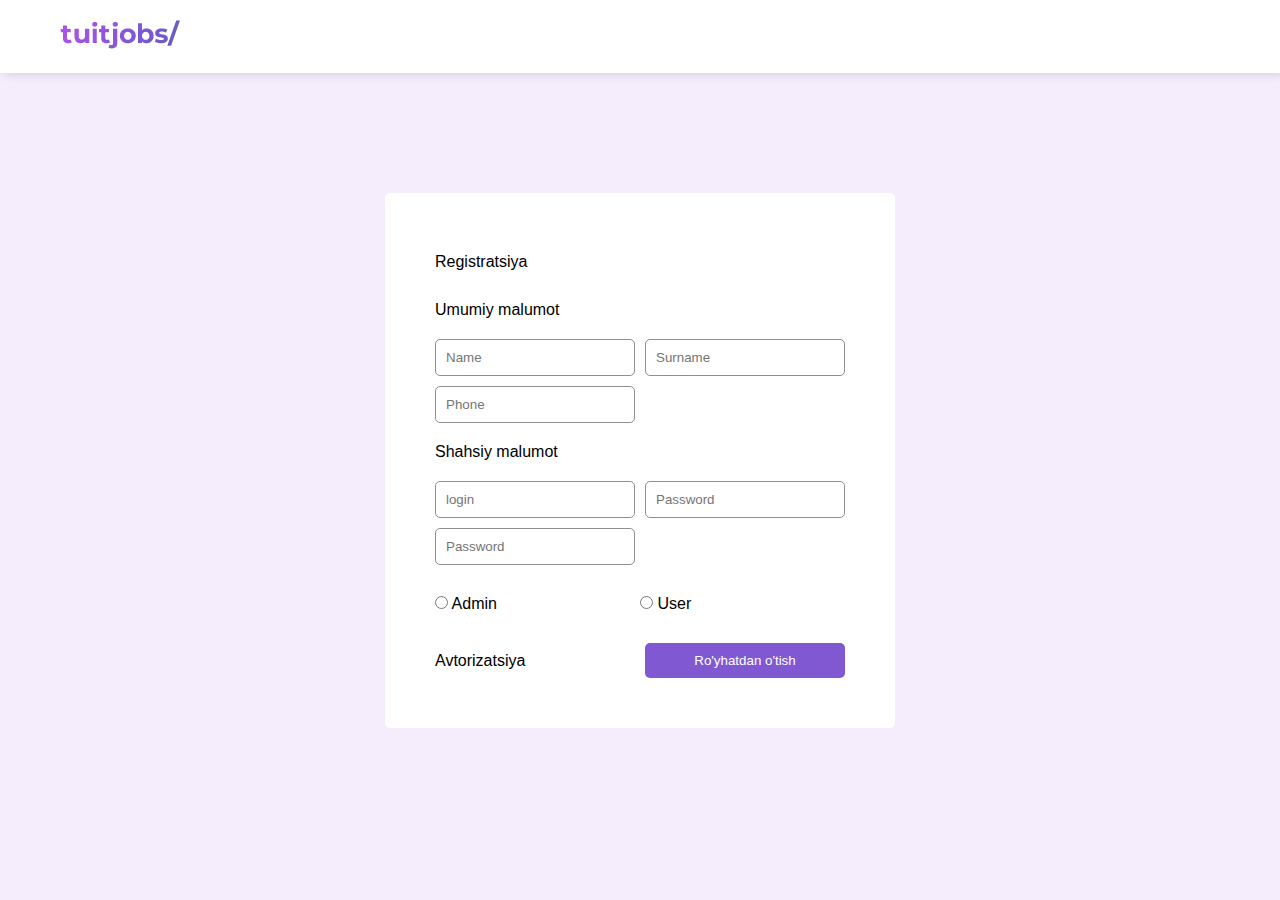
<file: index.html>
<!DOCTYPE html>
<html lang="en">

<head>
    <meta charset="UTF-8">
    <meta http-equiv="X-UA-Compatible" content="IE=edge">
    <meta name="viewport" content="width=device-width, initial-scale=1.0">
    <link rel="stylesheet" href="res/css/auth.css">
    <title>Document</title>
</head>

<body>
    <script>
        if (localStorage.getItem("login") && localStorage.getItem("password")) (localStorage.getItem("login").length > 0 && localStorage.getItem("password").length > 0 && localStorage.getItem("username").length > 0) ?
            window.location.replace("./user.html") : null;
    </script>
    <header>
        <nav class="header__nav">
            <div class="header__nav-logo">
                <img src="res/images/logo.png" alt="">
            </div>
            <div class="header__nav-username">

            </div>
        </nav>
    </header>   
    <main>
        <div class="regform ">
            <div>Registratsiya</div>
            <div>Umumiy malumot</div>
            <input type="text" id="name" placeholder="Name">
            <input type="text" id="surname" placeholder="Surname">
            <input type="tel" id="phone" placeholder="Phone" name="phone" pattern="+998-[0-9]{2}-[0-9]{7}">
            <div>Shahsiy malumot</div>
            <input type="text" id="reg-login" placeholder="login">
            <input type="password" id="reg-password" placeholder="Password">
            <input type="password" placeholder="Password">
            <div class="radiogroup">
                <div style="width:100%;">
                    <input type="radio" name="status" id="admin">
                    <label for="admin">Admin</label>
                </div>
                <div style="width:100%;">
                    <input type="radio" name="status" id="user">
                    <label for="user">User</label>
                </div>
            </div>
            <span class="link">Avtorizatsiya</span>
            <button id="reg-button" style="display: flex; align-items: center;justify-content: center;">
                Ro'yhatdan o'tish
                <img class="d-none spinner" src="res/images/Spinner-0.4s-51px.svg" height="20" alt="">
            </button>
        </div>
        <div class="authform d-none">
            <div>Avtorizatsiya</div>
            <input type="text" id="auth-login" placeholder="login">
            <input type="password" id="auth-password" placeholder="Password">
            <div></div>
            <span class="link">Registratsiya</span>
            <button id="auth-button" style="display: flex; align-items: center;justify-content: center;">Kirish<img
                    class="d-none spinner" src="res/images/Spinner-0.4s-51px.svg" height="20" alt=""></button>

        </div>
    </main>
    <script src="res/js/auth.js"></script>
    <script src="res/js/auth-func.js"></script>

</body>

</html>
</file>
<file: res/css/auth.css>
* {
    margin: 0;
    padding: 0;
    box-sizing: border-box;
    font-family: Montserrat, sans-serif;
}
.header__nav {
    height: 73px;
    background-color: white;
    box-shadow: 5px 0px 10px rgba(51, 51, 51, 0.212);
    display: flex;
    align-items: center;
    padding-left: 60px;
    padding-right: 60px;
    justify-content: space-between;
    top: 0;
}
body{
    background-color:#f6edfc;
}
.header__nav-username {
    display: flex;
    align-items: center;
    user-select: none;
}

.header__nav-username-logo {
    width: 40px;
    height: 40px;
    display: flex;
    justify-content: center;
    align-items: center;
    background: linear-gradient(327deg, #D24DFF, #00698C);
    font-family: Montserrat, sans-serif;
    color: white;
    font-weight: 600;
    border-radius: 50%;
    margin-right: 10px;
}
main{
    margin-top: 100px;
    padding: 20px;
    display: flex;
    justify-content: center;
}
.regform{
    display: grid;
    grid-template-columns: 1fr 1fr;
    max-width: 600px;
    grid-gap: 10px;
    background-color: white;
    padding: 50px;
    border-radius: 5px;
}
.authform{
    display: grid;
    grid-template-columns: 1fr 1fr;
    max-width: 600px;
    grid-gap: 10px;
    background-color: white;
    padding: 50px;
    border-radius: 5px;
    height:min-content;
}
.d-none{
    display: none;
}
input[type=text],input[type=tel],input[type=password]{
    border: 1px solid #8f8f8f;
    padding: 10px;
    border-radius: 5px;
    min-width: 200px;
}
input[type=text]:focus,input[type=tel]:focus,input[type=password]:focus{
    outline: none;
    border: 1px solid #d79aff;
}
.regform div{
    grid-column: 1/3;
    margin-bottom: 10px;
    margin-top: 10px;
}
.authform div{
    grid-column: 1/3;
    margin-bottom: 10px;
    margin-top: 10px;
}
button{
    padding: 10px;
    background-color: #8058D2;
    border: none;
    color: white;
    border-radius: 5px;
}
button:hover{
    background-color: #9369e9;
    cursor: pointer;
}

.link{
    
    display: flex;
    align-items: center;
    cursor: pointer;
}
.radiogroup{
    display: flex;
    justify-content: space-between;
}
</file>
